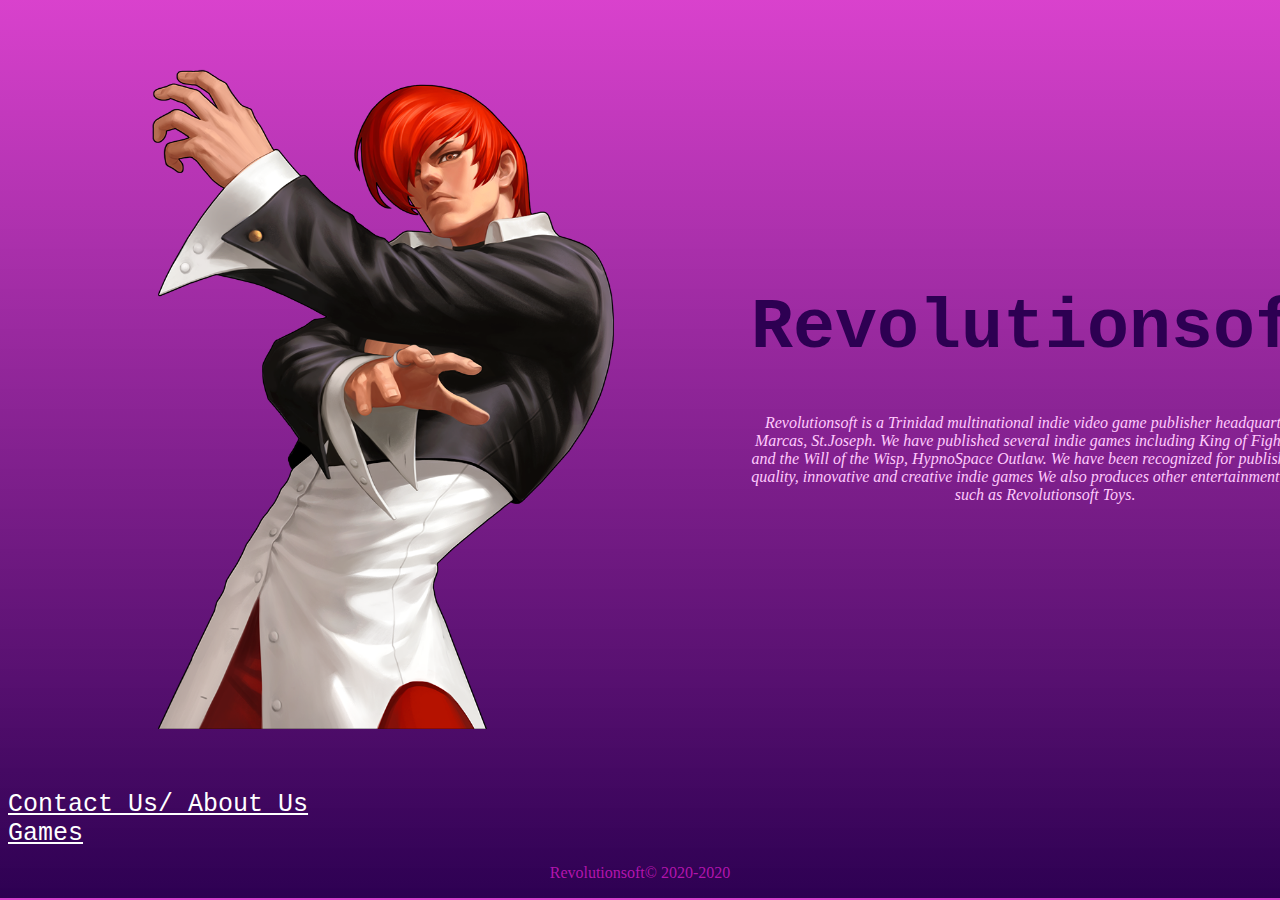
<file: Project/index.html>
<!DOCTYPE html>

<html>
    <head>
        <meta charset="utf-8">
        <title> Revolutionsoft </title>
        <link rel="stylesheet" href="css/stylesheet.css">

    </head>

    <body>
        <table cellspacing="20">
            <tr>
                <td><img src="Images/hiclipart.com.png" alt="cover art" width="700" height="700"></td>
            
                <td>
                    <h1 style="text-align: center;"> Revolutionsoft </h1>
                    <div class="contacts";><p style="text-align: center;"><em> Revolutionsoft is a Trinidad multinational 
                          indie video game publisher headquartered in Marcas, St.Joseph. We have published several indie games 
                          including King of Fighters, Ori and the Will of the Wisp, HypnoSpace Outlaw. We have been recognized for
                          publishing high quality, innovative and creative indie games We also produces other 
                          entertainment products such as Revolutionsoft Toys.</em></p></div>
                </td>
            </tr>
        </table>
        
        
    </body>
    
    <br><br>
 
        <a href="contact.html">Contact Us/ About Us</a> <br>
        <a href="games.html">Games</a> <br>

    <div class="links">
        <body>
            <p style="text-align: center;"> Revolutionsoft©    2020-2020</p>
        </body>
    </div>
 

</html>
</file>
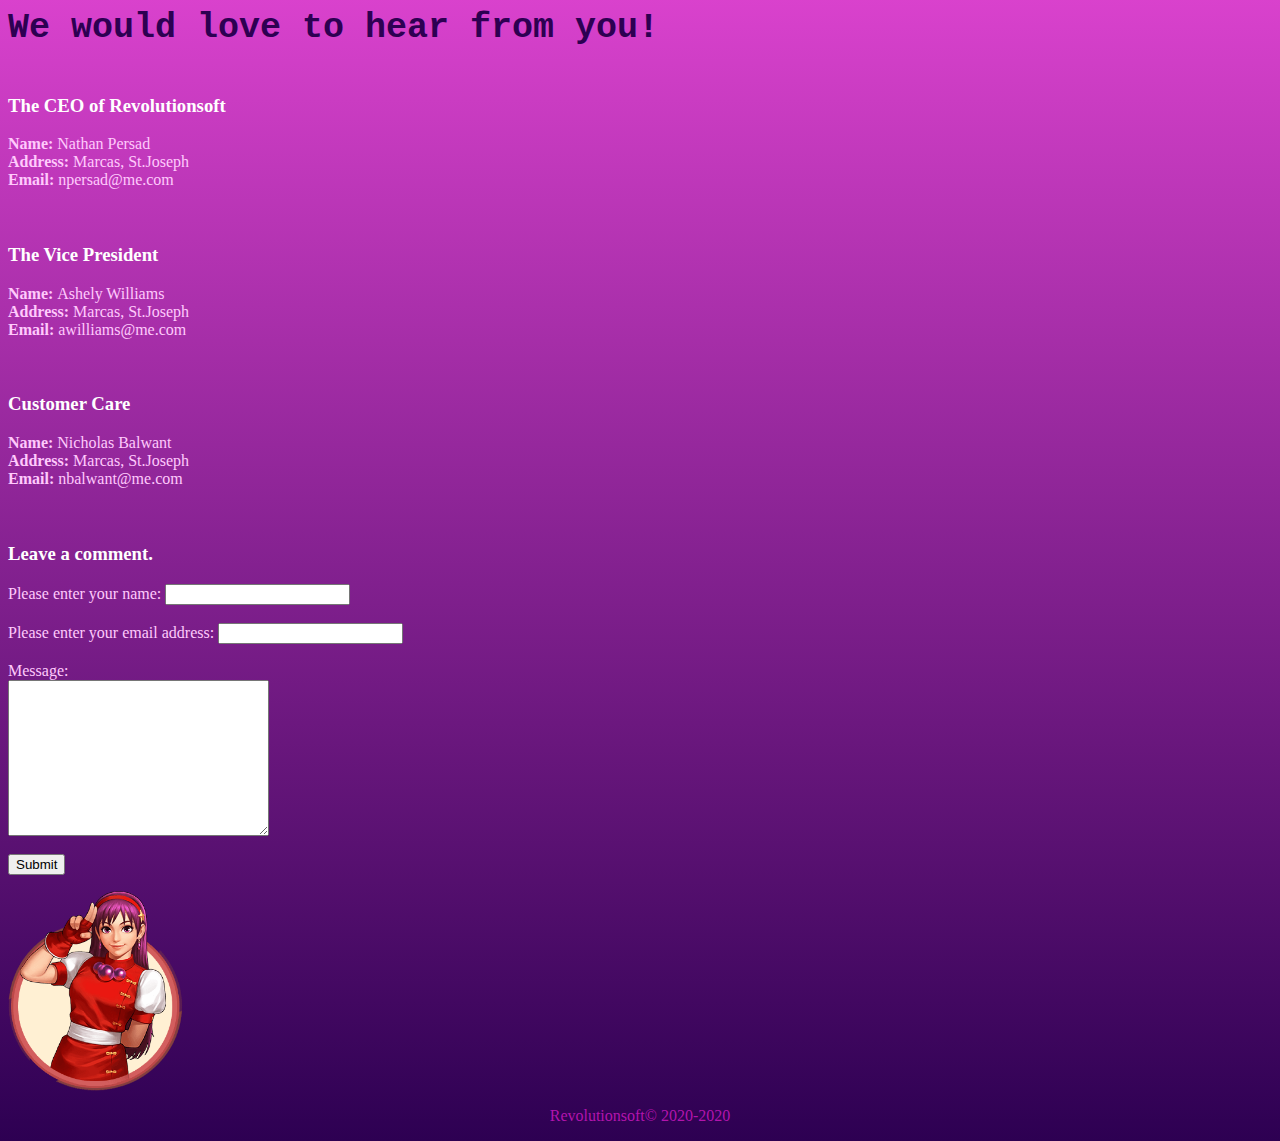
<file: Project/contact.html>
<!DCOTYPE html>

<html>
    <head>
        <meta charset="utf-8">
        <title> Revoltionsoft Contact Us </title>
        <link rel="stylesheet" href="css/stylesheet.css">
        
    </head>

    <body>              
        </body>

        <div class="contacts">
            
            <h4>We would love to hear from you!</h4>

            <h3>The CEO of Revolutionsoft</h3>
                <Strong>Name: </Strong> Nathan Persad <br>
                <strong>Address: </strong> Marcas, St.Joseph <br>
                <strong>Email: </strong>npersad@me.com <br>

            <br><br>

            <h3>The Vice President</h3>
                <Strong>Name: </Strong> Ashely Williams <br>
                <strong>Address: </strong> Marcas, St.Joseph <br>
                <strong>Email: </strong>awilliams@me.com <br>

            <br><br>

            <h3>Customer Care</h3>
                <Strong>Name: </Strong> Nicholas Balwant <br>
                <strong>Address: </strong> Marcas, St.Joseph <br>
                <strong>Email: </strong>nbalwant@me.com <br>
    </div>
        
       

            <br><br>
        <h3>Leave a comment.</h3>

    <div class="contacts">
        <form action="" method="POST">
            <label>Please enter your name: </label>
            <input type="text"> 

            <br><br>
            <label>Please enter your email address: </label>
            <input type="email"> 

            <br><br>
            <label>Message: </label><br>
            <textarea rows="10" cols="30"></textarea>

        
            <br><br>
            <input type="submit">
    </div>

        </form>

    </body>

    <td><img src="Images/hiclipart.com (2).png" alt="cover art" width="175" height="200"></td>

    <div class="links">
        <body>
            <p style="text-align: center;"> Revolutionsoft©    2020-2020</p>
        </body>
    </div>



</html>
</file>
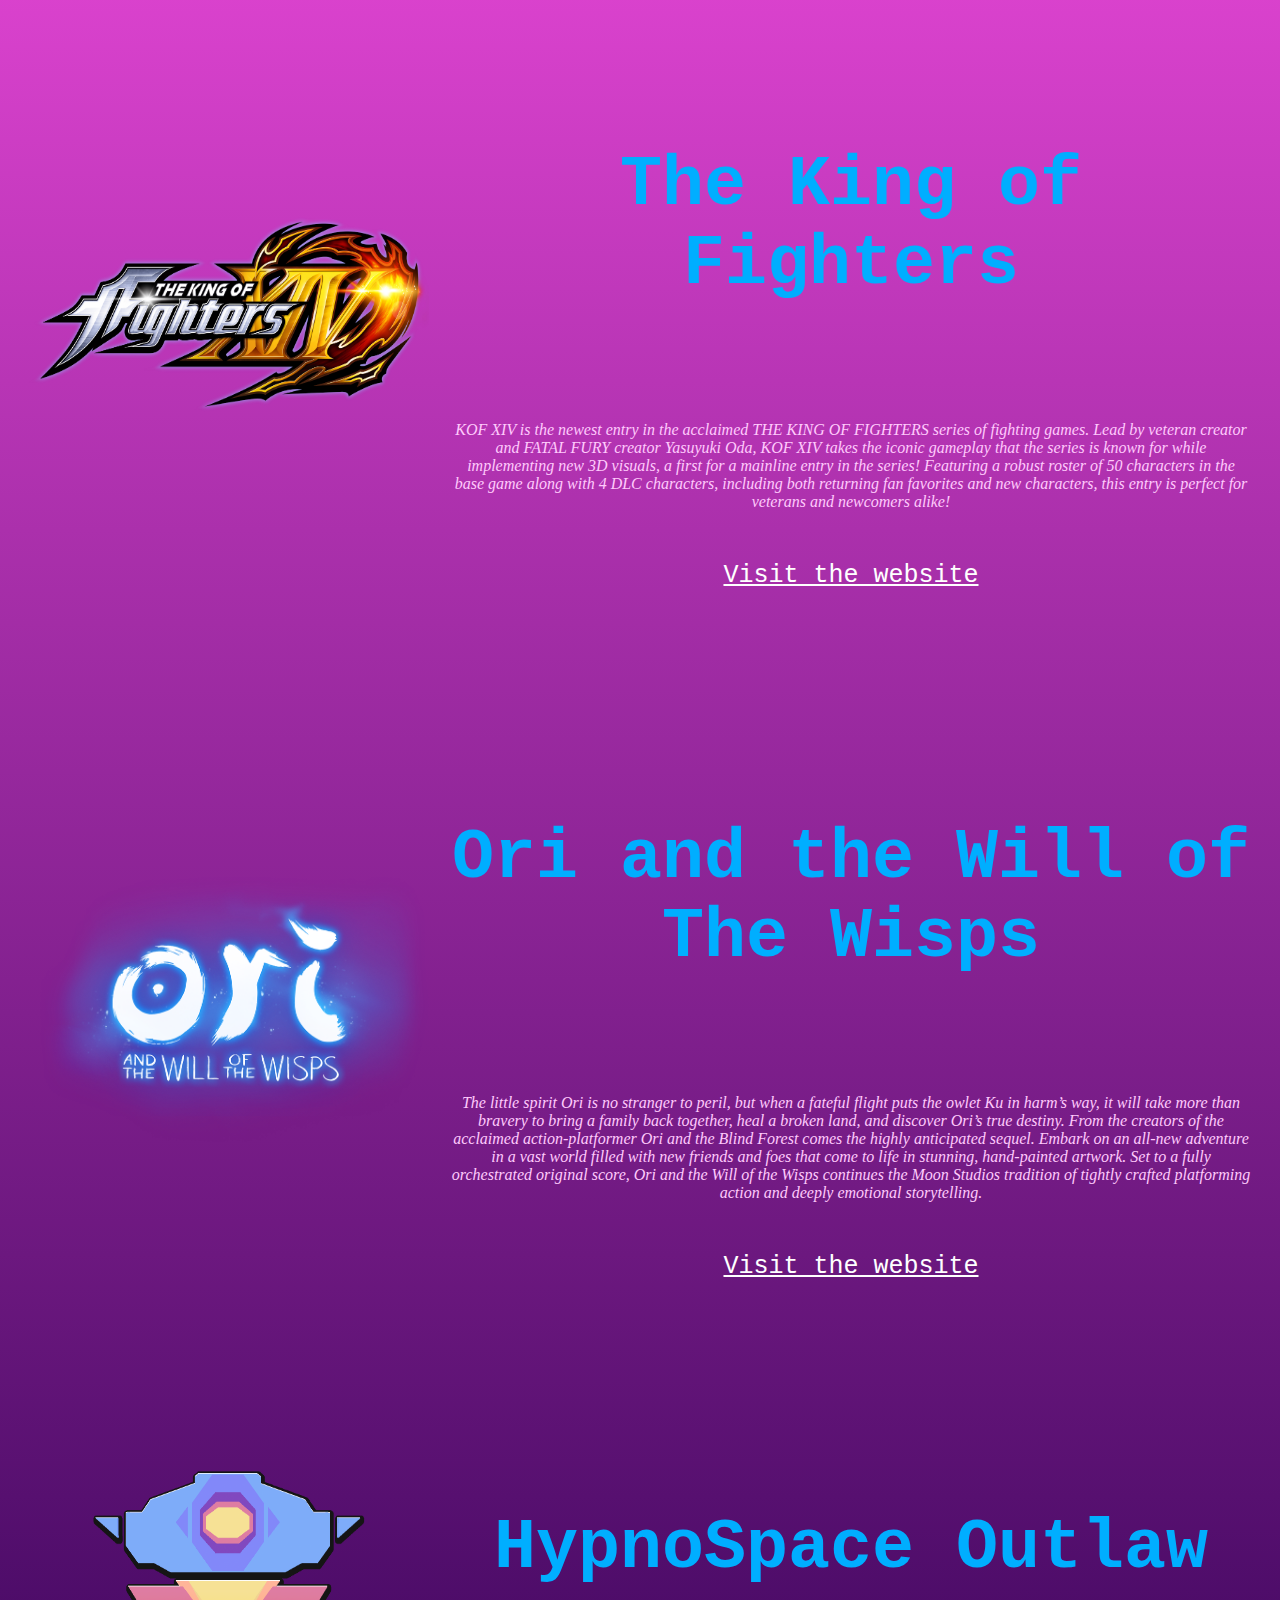
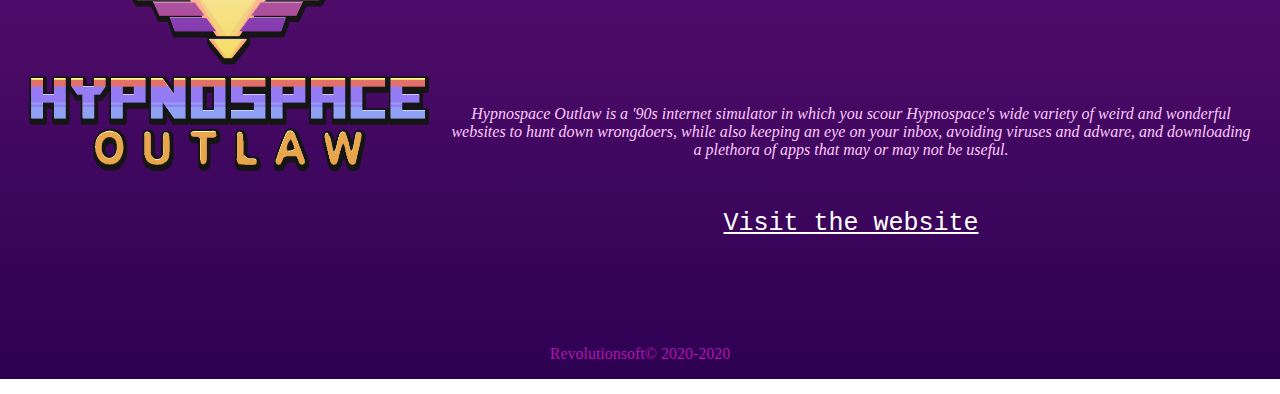
<file: Project/games.html>
<!DOCTYPE html>

<html>
    <head>
        <meta charset="utf-8">
        <title> Revolutionsoft Games </title>
        <link rel="stylesheet" href="css/stylesheet.css">
    </head>

    <body>
        <table cellspacing="20">
            <tr>
                <td><img src="Images/pngegg (1).png" alt="game1" width="400" height="200"></td>
                
                <td>
                    <h5 style="text-align: center;"> The King of Fighters </h5>
                    <div class="contacts";><p style="text-align: center;"><em> KOF XIV is the newest entry in the acclaimed THE KING OF 
                        FIGHTERS series of fighting games. Lead by veteran creator and FATAL FURY creator Yasuyuki 
                        Oda, KOF XIV takes the iconic gameplay that the series is known for while implementing new 
                        3D visuals, a first for a mainline entry in the series! Featuring a robust roster of 50 
                        characters in the base game along with 4 DLC characters, including both returning fan 
                        favorites and new characters, this entry is perfect for veterans and newcomers alike! </em></p></div><br>
                        <p style="text-align:center"><a href="https://www.snk-corp.co.jp/us/games/kof-xiv/">Visit the website</a></p>   
                </td>
            </tr>
        </table>
    </body>

    <br><br><br>

    <body>
        <table cellspacing="20">
            <tr>
                <td><img src="Images/pngegg.png" alt="game2" width="400" height="300"></td>
                
                <td>
                    <h5 style="text-align: center;"> Ori and the Will of The Wisps </h5>
                    <div class="contacts";><p style="text-align: center;"><em> The little spirit Ori is no stranger to peril, 
                        but when a fateful flight puts the owlet Ku in harm’s way, it will take more than bravery to bring a 
                        family back together, heal a broken land, and discover Ori’s true destiny. From the creators of the 
                        acclaimed action-platformer Ori and the Blind Forest comes the highly anticipated sequel. Embark on 
                        an all-new adventure in a vast world filled with new friends and foes that come to life in stunning, 
                        hand-painted artwork. Set to a fully orchestrated original score, Ori and the Will of the Wisps continues 
                        the Moon Studios tradition of tightly crafted platforming action and deeply emotional storytelling. </em></p></div><br>
                        <p style="text-align:center"><a href="https://www.orithegame.com">Visit the website</a></p>  
                </td>

                 
            </tr>
        </table>
    </body>

    <br><br><br>

    <body>
        <table cellspacing="20">
            <tr>
                <td><img src="Images/PngItem_255753.png" alt="game3" width="400" height="300"></td>
                
                <td>
                    <h5 style="text-align: center;"> HypnoSpace Outlaw </h5>
                    <div class="contacts";><p style="text-align: center;"><em> Hypnospace Outlaw is a '90s internet simulator in 
                        which you scour Hypnospace's wide variety of weird and wonderful websites to hunt down wrongdoers, while 
                        also keeping an eye on your inbox, avoiding viruses and adware, and downloading a plethora of apps that
                        may or may not be useful. </em></p></div><br>
                        <p style="text-align:center"><a href="http://www.hypnospace.net" >Visit the website</a></p>  
                </td>
            </tr>
        </table>
    </body>

    <br><br><br>

    <div class="links">
        <body>
            <p style="text-align: center;"> Revolutionsoft©    2020-2020</p>
        </body>
    </div>
</html>
</file>
<file: Project/css/stylesheet.css>
body{
    background-image:linear-gradient( rgba(209, 25, 194, 0.822),  rgb(45, 0, 82));
}

a{
   color:white;
   font-family:monospace;
   font-size: 25px;
}


hr{
    
    border-style: none;  
    border-top-style:solid;
    border-color:rgb(0, 174, 255);  
    border-width: 10px;             
    height: 2px;
    width: 100px;
}

h1 {
    color: rgb(45, 0, 82);
    font-family: monospace;
    font-size: 70px;
}

h2 {
    color: rgb(255, 202, 252);
    font-family: monospace;
    font-size: 35px;
}

h3 {
    color: rgb(255, 255, 255);
}

h4 {
    color: rgb(45, 0, 82);
    font-family: monospace;
    font-size: 35px;
}

h5 {
    color: rgb(0, 174, 255);
    font-family: monospace;
    font-size: 70px;
}

.heading{
    font-size: 40px;
}

.links{
    color: rgba(209, 25, 194, 0.822);   
}

.contacts {
    color:rgb(255, 202, 252);
}
</file>
